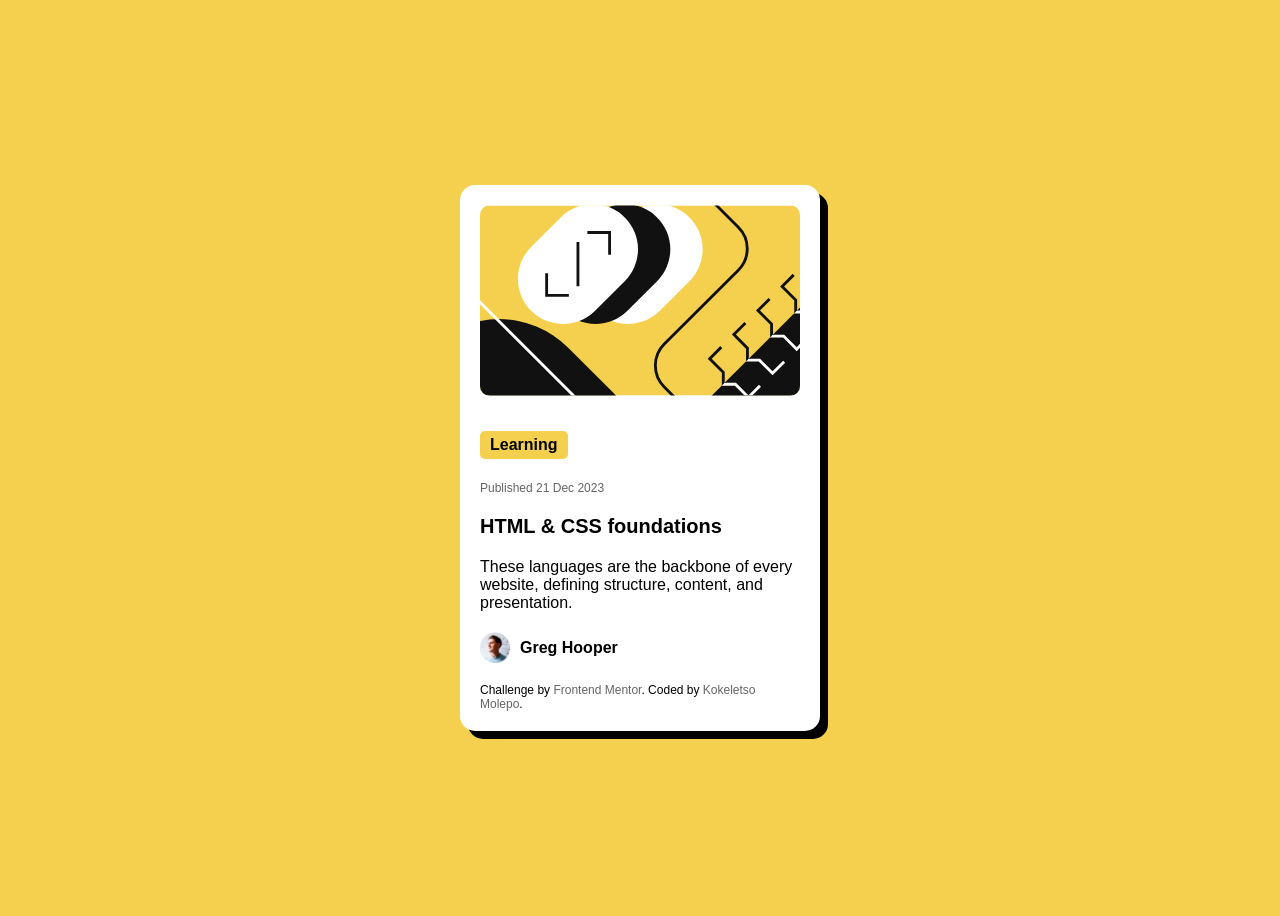
<file: Blog preview Card/blog-preview-card-main/index.html>
<!DOCTYPE html>
<html lang="en">
<head>
  <meta charset="UTF-8">
  <meta name="viewport" content="width=device-width, initial-scale=1.0">
  <link rel="icon" type="image/png" sizes="32x32" href="./assets/images/favicon-32x32.png">
  <title>Frontend Mentor | Blog preview card</title>
  <link rel="stylesheet" href="styles.css">
</head>
<body>
<div class="card">
  <img src="./assets/images/illustration-article.svg" alt="Blog-thumbnail-image" class="blog-image">
  <p class="category">Learning</p>

  <p class="date">Published 21 Dec 2023</p>

  <p class="title">HTML & CSS foundations</p>

  <p>These languages are the backbone of every website, defining structure, content, and presentation.</p>
  <div class="author">
  <img src="./assets/images/image-avatar.webp" alt="Author avatar" class="author-avatar">
  <span class="author-name">Greg Hooper</span>
</div>

  
  <div class="attribution">
    Challenge by <a href="https://www.frontendmentor.io?ref=challenge" target="_blank">Frontend Mentor</a>. 
    Coded by <a href="https://github.com/Koki3Mol">Kokeletso Molepo</a>.
  </div>
</div>
</body>
</html>
</file>
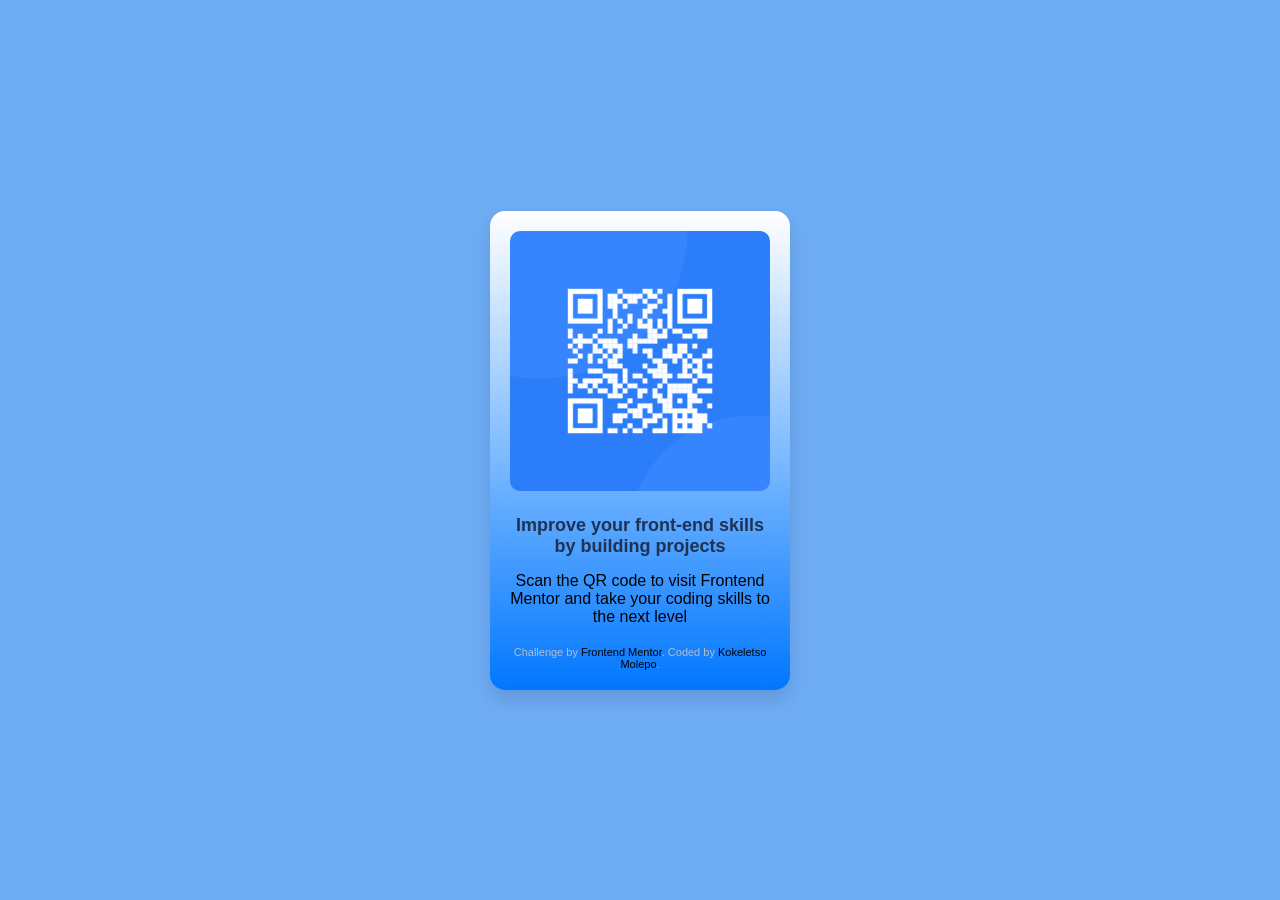
<file: QR Code/qr-code-component-main/index.html>
<!DOCTYPE html>
<html lang="en">
<head>
  <meta charset="UTF-8">
  <meta name="viewport" content="width=device-width, initial-scale=1.0">
  <link rel="icon" type="image/png" sizes="32x32" href="./images/favicon-32x32.png">
  <link rel="stylesheet" href="styles.css">
  <title>Frontend Mentor | QR code component</title>

</head>
<body>
  <div class="card">
    <img src="./images/image-qr-code.png" alt="QR Code">
  <p class="bold-text">Improve your front-end skills by building projects</p>

  <p>Scan the QR code to visit Frontend Mentor and take your coding skills to the next level</p>
  
  <div class="attribution">
    Challenge by <a href="https://www.frontendmentor.io?ref=challenge" target="_blank">Frontend Mentor</a>. 
    Coded by <a href="#">Kokeletso Molepo</a>.
  </div>
  </div>
</body>
</html>
</file>
<file: Blog preview Card/blog-preview-card-main/styles.css>
body {
    background-color: hsl(47, 88%, 63%);
    min-height: 100vh;
    display: flex;
    align-items: center;
    justify-content: center;
    font-family: 'Figtree', sans-serif;
}


.card {
    background-color: white;
    width: 320px;
    padding: 20px;
    border-radius: 15px;
    box-shadow: 8px 8px 0 black;
}

.card:hover {
    box-shadow: 12px 12px 0 black;
    transform: translateY(-5px);
    transition: all 0.3s ease;
}

.blog-image {
    width: 100%;
    border-radius: 10px;
    margin-bottom: 15px;
}

.category {
    display: inline-block;
    background-color: hsl(47, 88%, 63%);
    padding: 5px 10px;
    font-weight: 800;
    border-radius: 5px;
    margin-bottom: 10px;
}

.title {
    font-size: 20px;
    font-weight: 800;
    cursor: pointer;
}

.title:hover {
    color: hsl(47, 88%, 63%);
}

.author {
    display: flex;
    align-items: center;
    gap: 10px;
    font-weight: 800;
    margin-top: 20px;
}

.author-avatar {
    width: 30px;
}

.attribution {
    margin-top: 20px;
    font-size: 12px;
}
.attribution a {
    color: hsl(240, 1%, 40%);
    text-decoration: none;
}

.attribution a:hover {
    text-decoration: underline;
    color: hsl(47, 88%, 63%);
}
.date {
    color: hsl(240, 1%, 40%);
    font-size: 12px;
    margin-bottom: 10px;
}
</file>
<file: QR Code/qr-code-component-main/styles.css>
*{
    box-sizing: border-box;
    margin: 0;
    padding: 0;
}

.card{
    margin-top: auto;
    margin-bottom: auto;
    margin-left: auto;
    margin-right: auto;
    width: 300px;
    padding: 20px;
    border-radius: 15px;
    box-shadow: 0 10px 15px rgba(0,0,0,0.1);
    font-family: 'Outfit', sans-serif;
    text-align: center;
    background: linear-gradient(to bottom, hsl(0, 0%, 100%), hsl(212, 100%,50%));
}

img{
    width: 100%;
    border-radius: 10px;
    margin-bottom: 20px;
}

a {
    color: hsl(223, 78%, 2%);
    text-decoration: none;
}

.bold-text{
    font-weight: 700;
    font-size: 18px;
    color: hsl(218, 44%, 22%);
    margin-bottom: 15px;
}

body {
    background-color: hsl(212, 85%, 69%);
    min-height: 100vh;
    display: flex;
    align-items: center;
    justify-content: center;
}


.attribution {
    font-size: 11px;
    text-align: center;
    margin-top: 20px;
    color: hsl(220, 14%, 75%);
}
</file>
